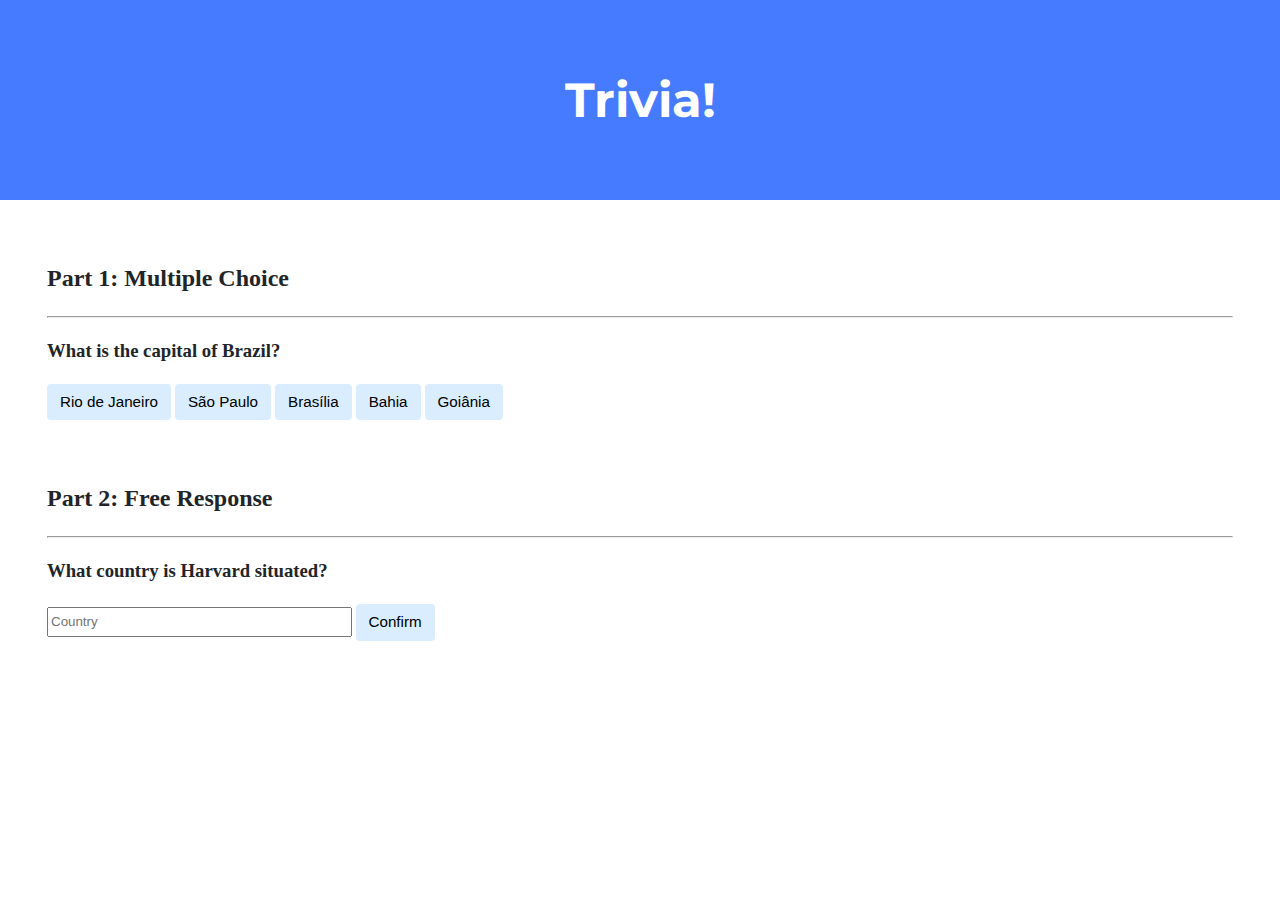
<file: trivia/index.html>
<!DOCTYPE html>

<html lang="en">

<head>
    <link href="https://fonts.googleapis.com/css2?family=Montserrat:wght@500&display=swap" rel="stylesheet">
    <link href="styles.css" rel="stylesheet">
    <title>Trivia!</title>
</head>

<body>
    <div class="header">
        <h1>Trivia!</h1>
    </div>

    <div class="container">
        <div class="section">
            <h2>Part 1: Multiple Choice </h2>
            <hr>
            <!-- TODO: Add multiple choice question here -->
            <h3> What is the capital of Brazil?</h3>
            <button id="b1">Rio de Janeiro</button>
            <button id="b2">São Paulo</button>
            <button id="b3">Brasília</button>
            <button id="b4">Bahia</button>
            <button id="b5">Goiânia</button>
            <p id="p1"></p>
        </div>
        <script>
            document.querySelector('#b1').addEventListener('click', function(e)
            {
                let b1 = document.querySelector('#b1');
                let p1 = document.querySelector('#p1');
                b1.style.backgroundColor = 'red';
                p1.innerHTML = 'Incorrect';
                e.preventDefault()
            })
            document.querySelector('#b2').addEventListener('click', function(e)
            {
                let b1 = document.querySelector('#b2');
                let p1 = document.querySelector('#p1');
                b1.style.backgroundColor = 'red';
                p1.innerHTML = 'Incorrect';
                e.preventDefault()
            })
            document.querySelector('#b3').addEventListener('click', function(e)
            {
                let b1 = document.querySelector('#b3');
                let p1 = document.querySelector('#p1');
                b1.style.backgroundColor = 'green';
                p1.innerHTML = 'Correct';
                e.preventDefault()
            })
            document.querySelector('#b4').addEventListener('click', function(e)
            {
                let b1 = document.querySelector('#b4');
                let p1 = document.querySelector('#p1');
                b1.style.backgroundColor = 'red';
                p1.innerHTML = 'Incorrect';
                e.preventDefault()
            })
            document.querySelector('#b5').addEventListener('click', function(e)
            {
                let b1 = document.querySelector('#b5');
                let p1 = document.querySelector('#p1');
                b1.style.backgroundColor = 'red';
                p1.innerHTML = 'Incorrect';
                e.preventDefault()
            })
        </script>
        <div class="section">
            <h2>Part 2: Free Response</h2>
            <hr>
            <h3>What country is Harvard situated?</h3>
            <form>
                <input id="answer" placeholder="Country" type="text">
                <button id="confirm">Confirm</button>
                <p id="correct" ></p>
            </form>

            <!-- TODO: Add free response question here -->
            <script>
                            // TODO: Add code to check answers to questions
                document.querySelector('#confirm').addEventListener('click', function(e) {
                    let answer_input = document.querySelector('#answer');
                    let correct_check = document.querySelector('#correct');
                    let answer = document.querySelector('#answer').value;
                    if (answer === 'United States' || answer === 'United States of America'|| answer === 'US' || answer === 'USA')
                    {
                        answer_input.style.backgroundColor = 'green';
                        correct_check.innerHTML = 'Correct';

                    }
                    else
                    {
                        answer_input.style.backgroundColor = 'red';
                        correct_check.innerHTML = 'Incorrect';
                    }
                    e.preventDefault()
            });



            </script>
        </div>
    </div>
</body>

</html>
</file>
<file: trivia/styles.css>
body {
    background-color: #fff;
    color: #212529;
    font-size: 1rem;
    font-weight: 400;
    line-height: 1.5;
    margin: 0;
    text-align: left;
}

.container {
    margin-left: auto;
    margin-right: auto;
    padding-left: 15px;
    padding-right: 15px;
}

.header {
    background-color: #477bff;
    color: #fff;
    margin-bottom: 2rem;
    padding: 2rem 1rem;
    text-align: center;
}

.section {
    padding: 0.5rem 2rem 1rem 2rem;
}

.section:hover {
    background-color: #f5f5f5;
    transition: color 2s ease-in-out, background-color 0.15s ease-in-out;
}

h1 {
    font-family: 'Montserrat', sans-serif;
    font-size: 48px;
}

button,
input[type="submit"] {
    background-color: #d9edff;
    border: 1px solid transparent;
    border-radius: 0.25rem;
    font-size: 0.95rem;
    font-weight: 400;
    line-height: 1.5;
    padding: 0.375rem 0.75rem;
    text-align: center;
    transition: color 0.15s ease-in-out, background-color 0.15s ease-in-out, border-color 0.15s ease-in-out, box-shadow 0.15s ease-in-out;
    vertical-align: middle;
}

button:hover {
    background-color: #d9ff00;
}


input[type="text"] {
    line-height: 1.8;
    width: 25%;
}

input[type="text"]:hover {
    background-color: #f5f5f5;
    transition: color 2s ease-in-out, background-color 0.15s ease-in-out;
}
</file>
